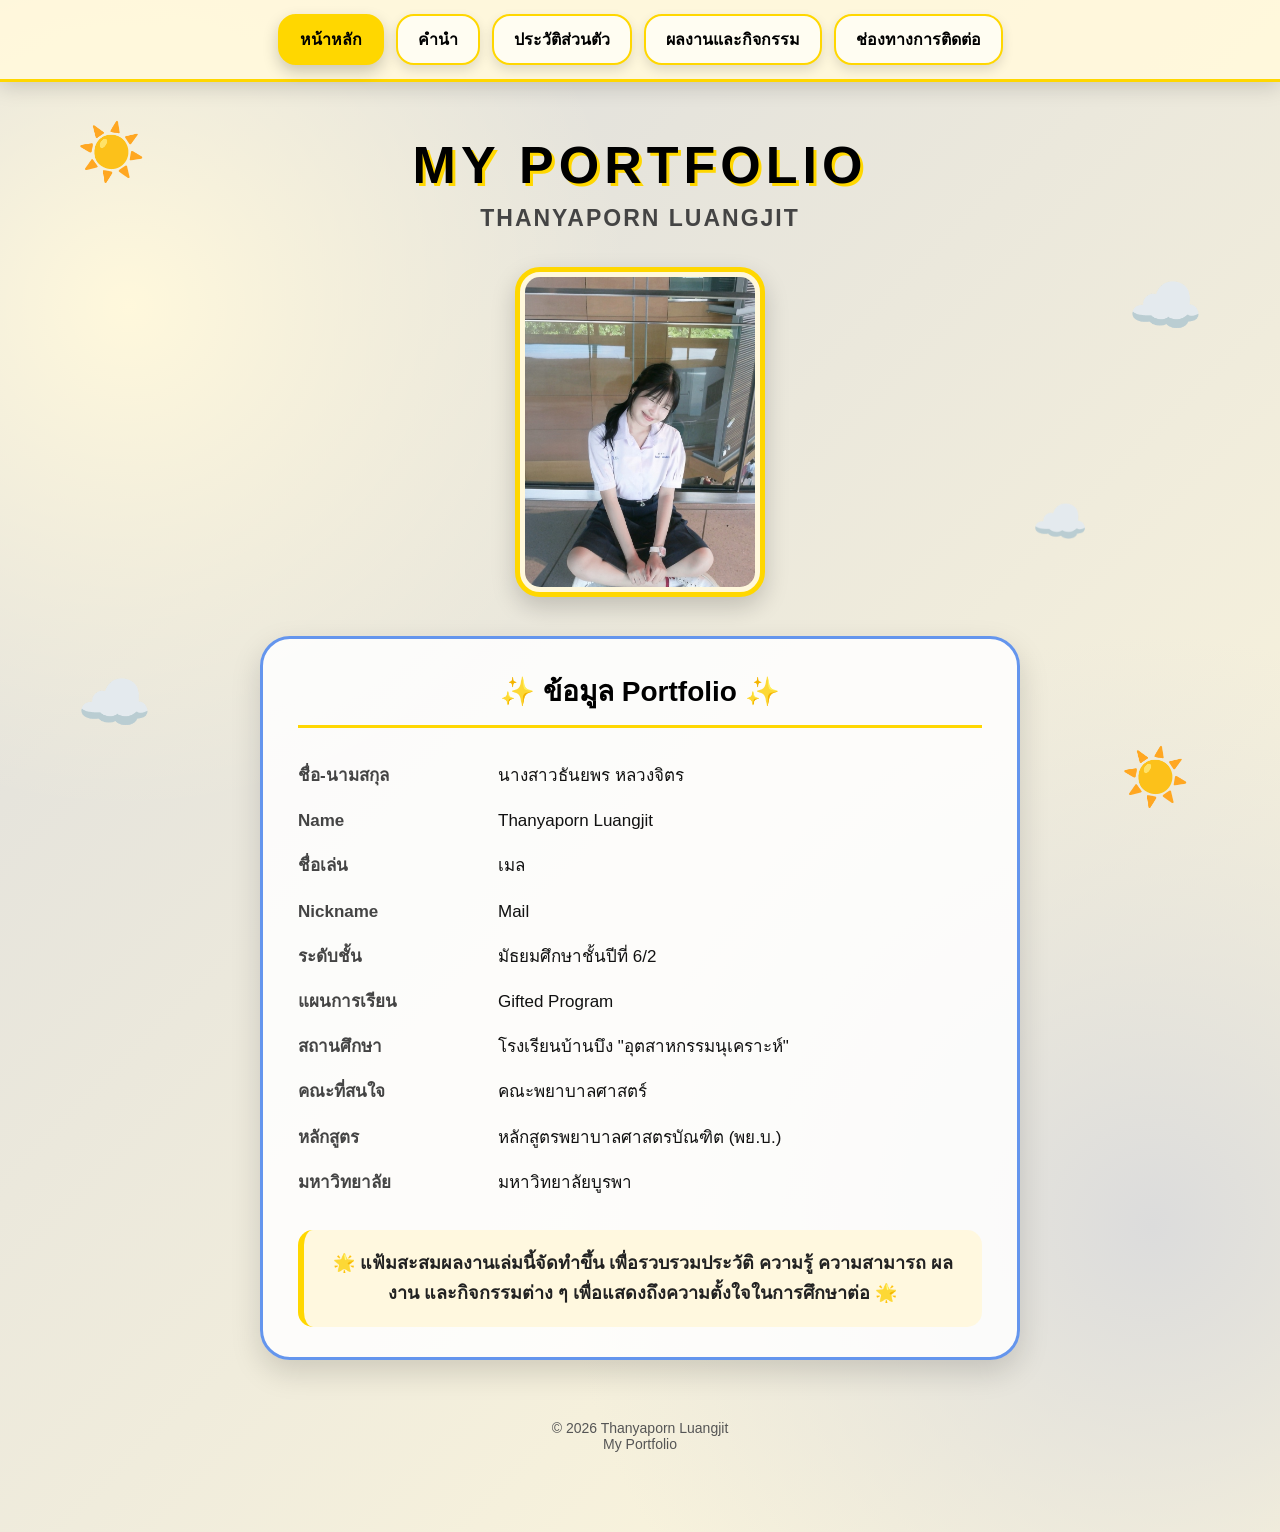
<file: index.html>
<!DOCTYPE html>
<html lang="th">

<head>
<meta charset="UTF-8">
<meta name="viewport" content="width=device-width, initial-scale=1.0">

<title>MY PORTFOLIO</title>

<style>

/* =========================
   RESET
========================= */

*{
    margin:0;
    padding:0;
    box-sizing:border-box;
    font-family:"Trebuchet MS","Tahoma",sans-serif;
}


/* =========================
   BODY
========================= */

body{
    min-height:100vh;

    background:
    radial-gradient(
        circle at 10% 20%,
        #FFF8DC,
        transparent 30%
    ),
    radial-gradient(
        circle at 90% 80%,
        #DCDCDC,
        transparent 35%
    ),
    linear-gradient(
        135deg,
        #DCDCDC,
        #FFF8DC
    );

    color:#222;

    padding-top:100px;

    overflow-x:hidden;
}


/* =========================
   NAVIGATION
========================= */

nav{
    position:fixed;

    top:0;
    left:0;

    width:100%;

    z-index:1000;

    padding:14px 20px;

    background:rgba(255,248,220,0.96);

    border-bottom:3px solid #FFD700;

    box-shadow:
        0 5px 20px rgba(0,0,0,0.15);
}


.menu{
    display:flex;

    justify-content:center;
    align-items:center;

    flex-wrap:wrap;

    gap:12px;
}


.menu a{
    color:#000000;

    font-weight:bold;

    font-size:16px;

    padding:11px 20px;

    background:#FFFDF2;

    border:2px solid #FFD700;

    border-radius:18px;

    box-shadow:
        0 5px 12px rgba(0,0,0,0.12);

    transition:0.3s ease;

    text-decoration:none;

    display:inline-block;
}


.menu a:hover{
    background:#FFD700;

    transform:translateY(-4px);

    box-shadow:
        0 9px 18px rgba(0,0,0,0.20);
}


.menu a.active{
    background:#FFD700;

    color:#000000;

    box-shadow:
        0 7px 16px rgba(0,0,0,0.20);
}


/* =========================
   DECORATION
========================= */

.sun{
    position:fixed;

    font-size:55px;

    pointer-events:none;

    z-index:1;

    animation:
        float 6s ease-in-out infinite;
}


.sun1{
    top:120px;
    left:6%;
}


.sun2{
    bottom:10%;
    right:7%;

    animation-delay:2s;
}


.cloud{
    position:fixed;

    font-size:60px;

    pointer-events:none;

    z-index:1;

    animation:
        cloud 8s ease-in-out infinite;
}


.cloud1{
    top:30%;
    right:6%;
}


.cloud2{
    bottom:18%;
    left:6%;

    animation-delay:2s;
}


.cloud3{
    top:55%;
    right:15%;

    font-size:45px;

    animation-delay:4s;
}


/* =========================
   ANIMATION
========================= */

@keyframes float{

    0%,100%{
        transform:translateY(0);
    }

    50%{
        transform:translateY(-25px);
    }

}


@keyframes cloud{

    0%,100%{
        transform:translateX(0);
    }

    50%{
        transform:
            translateX(30px)
            translateY(-15px);
    }

}


/* =========================
   MAIN
========================= */

.container{

    position:relative;

    z-index:5;

    width:90%;

    max-width:1000px;

    margin:auto;

    text-align:center;

    padding:35px 20px 60px;

}


/* =========================
   TITLE
========================= */

.title{

    color:#000000;

    font-size:52px;

    letter-spacing:5px;

    font-weight:bold;

    margin-bottom:10px;

    text-shadow:
        3px 3px 0 #FFD700;
}


.subtitle{

    font-size:23px;

    font-weight:bold;

    color:#444;

    letter-spacing:2px;

    margin-bottom:35px;
}


/* =========================
   PROFILE IMAGE
========================= */

.profile-image{

    width:250px;

    height:330px;

    object-fit:cover;

    border:5px solid #FFD700;

    border-radius:25px;

    padding:5px;

    background:#FFF8DC;

    box-shadow:
        0 10px 25px rgba(0,0,0,0.18);

    margin-bottom:35px;

    transition:0.3s ease;
}


.profile-image:hover{

    transform:
        translateY(-5px)
        scale(1.02);

    box-shadow:
        0 15px 30px rgba(0,0,0,0.22);
}


/* =========================
   INFORMATION CARD
========================= */

.info-card{

    width:100%;

    max-width:760px;

    margin:auto;

    padding:30px 35px;

    background:
        rgba(255,255,255,0.84);

    border:

        3px solid #6495ED;

    border-radius:30px;

    box-shadow:
        0 12px 30px rgba(0,0,0,0.15);

    text-align:left;
}


.info-card h2{

    text-align:center;

    font-size:28px;

    margin-bottom:25px;

    color:#000000;

    border-bottom:

        3px solid #FFD700;

    padding-bottom:12px;
}


.info-row{

    display:flex;

    align-items:flex-start;

    gap:10px;

    padding:9px 0;

    font-size:17px;

    line-height:1.6;
}


.info-label{

    min-width:190px;

    font-weight:bold;

    color:#444;
}


.info-value{

    color:#111;

    flex:1;
}


/* =========================
   HIGHLIGHT
========================= */

.highlight{

    margin-top:25px;

    padding:18px 20px;

    background:
        rgba(255,248,220,0.9);

    border-left:

        6px solid #FFD700;

    border-radius:15px;

    font-size:18px;

    line-height:1.7;

    text-align:center;

    font-weight:bold;
}


/* =========================
   FOOTER
========================= */

footer{

    margin-top:40px;

    padding:20px;

    text-align:center;

    color:#555;

    font-size:14px;
}


/* =========================
   MOBILE
========================= */

@media(max-width:700px){

    body{
        padding-top:90px;
    }


    nav{
        padding:10px 8px;
    }


    .menu{
        gap:6px;
    }


    .menu a{

        font-size:11px;

        padding:8px 11px;

        border-radius:13px;
    }


    .container{

        width:94%;

        padding:
            25px 10px 50px;
    }


    .title{

        font-size:35px;

        letter-spacing:3px;
    }


    .subtitle{

        font-size:17px;

        margin-bottom:25px;
    }


    .profile-image{

        width:210px;

        height:280px;

        margin-bottom:30px;
    }


    .info-card{

        padding:22px 18px;

        border-radius:22px;
    }


    .info-card h2{

        font-size:22px;
    }


    .info-row{

        display:block;

        font-size:15px;

        padding:8px 0;
    }


    .info-label{

        display:block;

        min-width:auto;

        margin-bottom:2px;
    }


    .highlight{

        font-size:15px;
    }


    .sun{

        font-size:35px;
    }


    .cloud{

        font-size:40px;
    }

}

</style>

</head>


<body>


<!-- =========================
     NAVIGATION
========================= -->

<nav>

    <div class="menu">

        <a href="index.html" class="active">
            หน้าหลัก
        </a>

        <a href="preface.html">
            คำนำ
        </a>

        <a href="personal.html">
            ประวัติส่วนตัว
        </a>

        <a href="activities.html">
            ผลงานและกิจกรรม
        </a>

        <a href="contact.html">
            ช่องทางการติดต่อ
        </a>

    </div>

</nav>


<!-- =========================
     DECORATION
========================= -->

<div class="sun sun1">☀️</div>

<div class="sun sun2">☀️</div>

<div class="cloud cloud1">☁️</div>

<div class="cloud cloud2">☁️</div>

<div class="cloud cloud3">☁️</div>


<!-- =========================
     MAIN CONTENT
========================= -->

<main class="container">


    <!-- TITLE -->

    <h1 class="title">
        MY PORTFOLIO
    </h1>


    <p class="subtitle">
        THANYAPORN LUANGJIT
    </p>


    <!-- PROFILE IMAGE -->

    <img
        src="IMG_1028.jpeg"
        alt="รูปของธันยพร หลวงจิตร"
        class="profile-image"
    >


    <!-- INFORMATION -->

    <div class="info-card">

        <h2>
            ✨ ข้อมูล Portfolio ✨
        </h2>


        <div class="info-row">

            <div class="info-label">
                ชื่อ-นามสกุล
            </div>

            <div class="info-value">
                นางสาวธันยพร หลวงจิตร
            </div>

        </div>


        <div class="info-row">

            <div class="info-label">
                Name
            </div>

            <div class="info-value">
                Thanyaporn Luangjit
            </div>

        </div>


        <div class="info-row">

            <div class="info-label">
                ชื่อเล่น
            </div>

            <div class="info-value">
                เมล
            </div>

        </div>


        <div class="info-row">

            <div class="info-label">
                Nickname
            </div>

            <div class="info-value">
                Mail
            </div>

        </div>


        <div class="info-row">

            <div class="info-label">
                ระดับชั้น
            </div>

            <div class="info-value">
                มัธยมศึกษาชั้นปีที่ 6/2
            </div>

        </div>


        <div class="info-row">

            <div class="info-label">
                แผนการเรียน
            </div>

            <div class="info-value">
                Gifted Program
            </div>

        </div>


        <div class="info-row">

            <div class="info-label">
                สถานศึกษา
            </div>

            <div class="info-value">
                โรงเรียนบ้านบึง "อุตสาหกรรมนุเคราะห์"
            </div>

        </div>


        <div class="info-row">

            <div class="info-label">
                คณะที่สนใจ
            </div>

            <div class="info-value">
                คณะพยาบาลศาสตร์
            </div>

        </div>


        <div class="info-row">

            <div class="info-label">
                หลักสูตร
            </div>

            <div class="info-value">
                หลักสูตรพยาบาลศาสตรบัณฑิต (พย.บ.)
            </div>

        </div>


        <div class="info-row">

            <div class="info-label">
                มหาวิทยาลัย
            </div>

            <div class="info-value">
                มหาวิทยาลัยบูรพา
            </div>

        </div>


        <!-- HIGHLIGHT -->

        <div class="highlight">

            🌟 แฟ้มสะสมผลงานเล่มนี้จัดทำขึ้น
            เพื่อรวบรวมประวัติ ความรู้ ความสามารถ
            ผลงาน และกิจกรรมต่าง ๆ
            เพื่อแสดงถึงความตั้งใจในการศึกษาต่อ
            🌟

        </div>

    </div>


    <!-- FOOTER -->

    <footer>

        © 2026 Thanyaporn Luangjit
        <br>
        My Portfolio

    </footer>


</main>


</body>

</html>
</file>
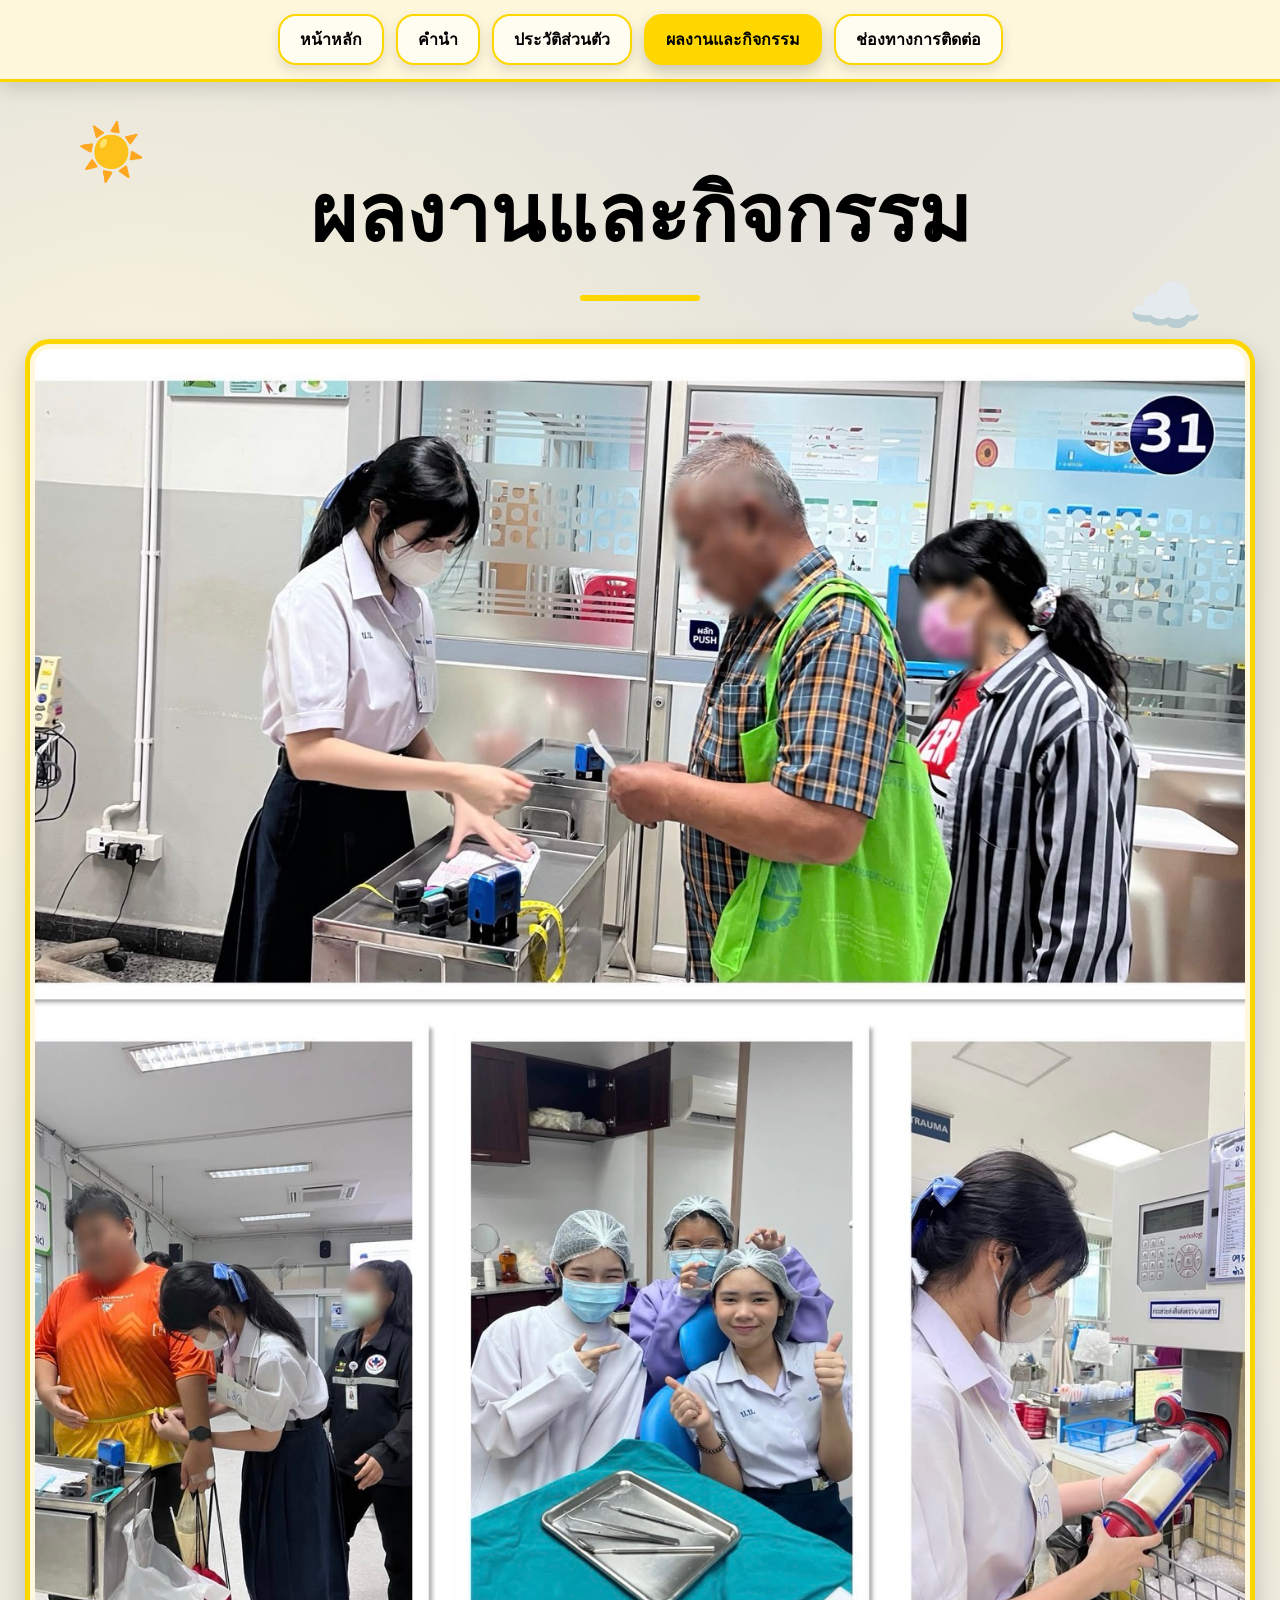
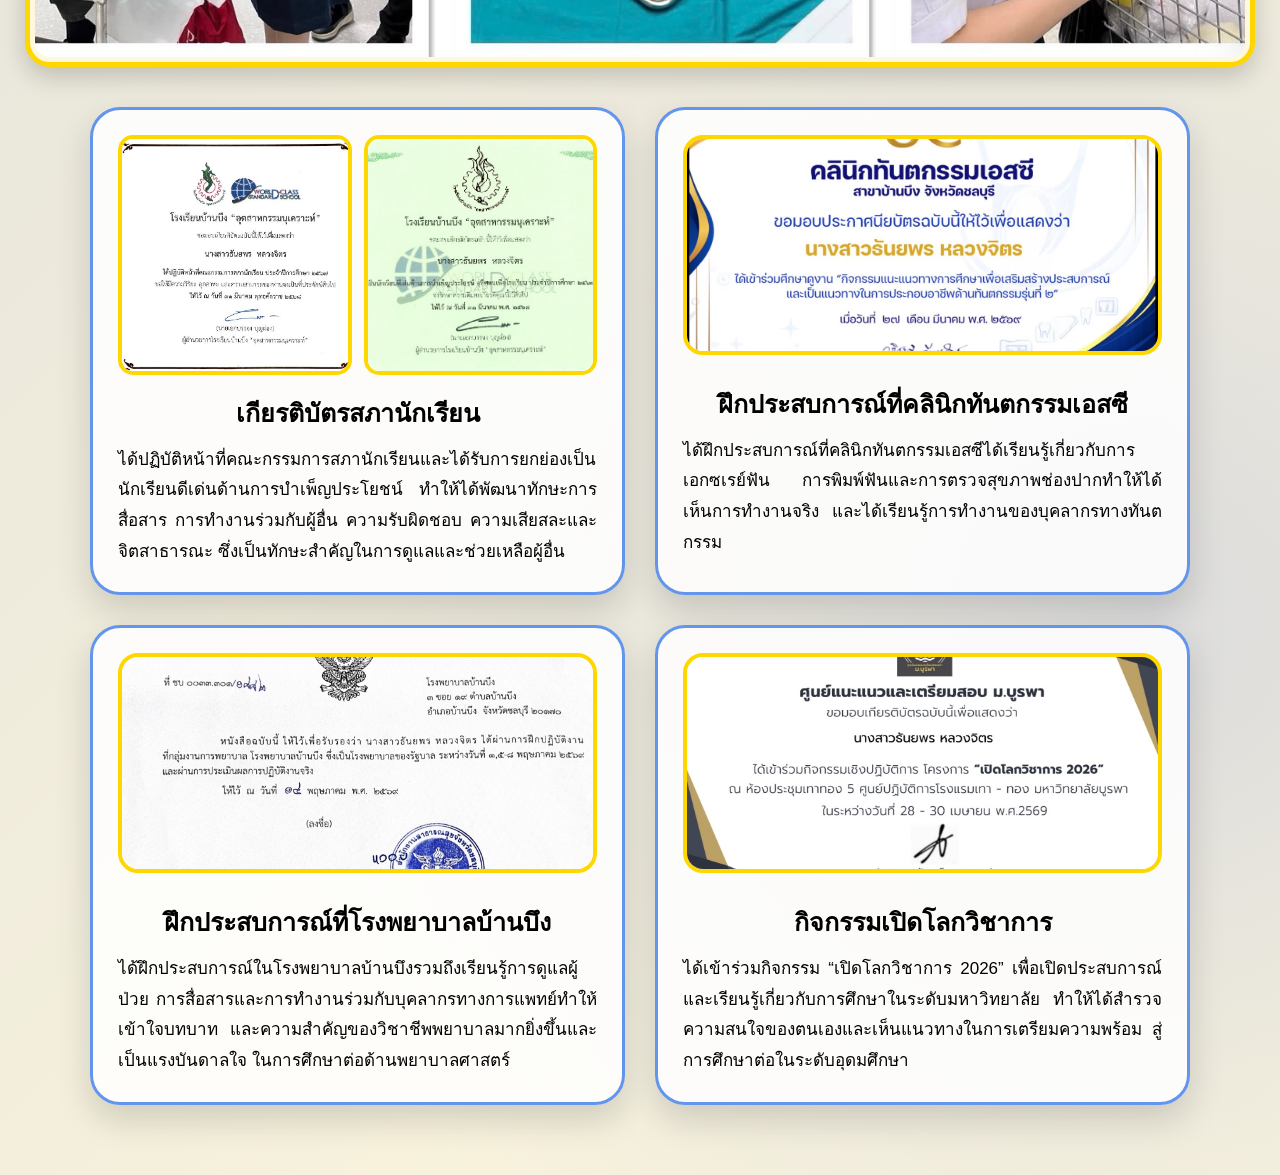
<file: activities.html>
<!DOCTYPE html>
<html lang="th">

<head>

<meta charset="UTF-8">

<meta name="viewport"
content="width=device-width, initial-scale=1.0">

<title>ผลงานและกิจกรรม | Portfolio</title>

<style>

*{
    margin:0;
    padding:0;
    box-sizing:border-box;
}

html,body{
    width:100%;
    min-height:100%;
}

body{
    font-family:"Trebuchet MS","Tahoma",sans-serif;
    color:#000000;
    min-height:100vh;
    overflow-x:hidden;

    background:
    radial-gradient(circle at 10% 20%,#FFF8DC,transparent 30%),
    radial-gradient(circle at 90% 80%,#DCDCDC,transparent 35%),
    linear-gradient(135deg,#DCDCDC,#FFF8DC);
}


/* =========================
   MENU
========================= */

nav{
    position:fixed;
    top:0;
    left:0;
    width:100%;
    z-index:1000;

    padding:14px 20px;

    background:rgba(255,248,220,0.96);

    border-bottom:3px solid #FFD700;

    box-shadow:
    0 5px 20px rgba(0,0,0,0.15);
}

.menu{
    display:flex;

    justify-content:center;

    align-items:center;

    flex-wrap:wrap;

    gap:12px;
}


/* ปุ่ม */

.menu a{

    color:#000000;

    font-family:"Trebuchet MS","Tahoma",sans-serif;

    font-weight:bold;

    font-size:16px;

    padding:11px 20px;

    background:#FFFDF2;

    border:2px solid #FFD700;

    border-radius:18px;

    cursor:pointer;

    box-shadow:
    0 5px 12px rgba(0,0,0,0.12);

    transition:0.3s ease;

    text-decoration:none;

    display:inline-block;
}


/* hover */

.menu a:hover{

    background:#FFD700;

    transform:translateY(-4px);

    box-shadow:
    0 9px 18px rgba(0,0,0,0.20);
}


/* หน้าที่กำลังเปิด */

.menu a.active{

    background:#FFD700;

    color:#000000;

    box-shadow:
    0 7px 16px rgba(0,0,0,0.20);
}


/* =========================
   ของตกแต่ง
========================= */

.sun{

    position:fixed;

    font-size:55px;

    pointer-events:none;

    z-index:1;

    animation:
    float 6s ease-in-out infinite;
}

.sun1{
    top:120px;
    left:6%;
}

.sun2{
    bottom:10%;
    right:7%;
    animation-delay:2s;
}

.cloud{

    position:fixed;

    font-size:60px;

    pointer-events:none;

    z-index:1;

    animation:
    cloud 8s ease-in-out infinite;
}

.cloud1{
    top:30%;
    right:6%;
}

.cloud2{
    bottom:18%;
    left:6%;
    animation-delay:2s;
}

.cloud3{
    top:55%;
    right:15%;
    font-size:45px;
    animation-delay:4s;
}

@keyframes float{

    0%,100%{
        transform:translateY(0);
    }

    50%{
        transform:translateY(-25px);
    }
}

@keyframes cloud{

    0%,100%{
        transform:translateX(0);
    }

    50%{
        transform:
        translateX(30px)
        translateY(-15px);
    }
}


/* =========================
   PAGE
========================= */

.page{

    min-height:100vh;

    padding:
    150px 25px 70px;

    display:flex;

    flex-direction:column;

    align-items:center;

    position:relative;

    z-index:2;
}


/* =========================
   TITLE
========================= */

.page-title{

    font-size:
    clamp(45px,7vw,80px);

    text-align:center;

    margin-bottom:20px;
}

.page-title::after{

    content:"";

    display:block;

    width:120px;

    height:6px;

    background:#FFD700;

    border-radius:20px;

    margin:18px auto;
}


/* =========================
   รูปใต้หัวข้อ
   ใช้ขนาดตามรูปจริง
========================= */

.activities-image{

    max-width:100%;

    height:auto;

    object-fit:contain;

    border:5px solid #FFD700;

    border-radius:25px;

    padding:5px;

    background:#FFF8DC;

    box-shadow:
    0 10px 25px rgba(0,0,0,0.18);

    margin-bottom:40px;

    transition:0.3s ease;
}

.activities-image:hover{

    transform:
    translateY(-5px)
    scale(1.02);

    box-shadow:
    0 15px 30px rgba(0,0,0,0.22);
}


/* =========================
   ACTIVITIES
========================= */

.activities{

    width:min(1100px,95%);

    display:grid;

    grid-template-columns:1fr 1fr;

    gap:30px;
}


/* =========================
   CARD
========================= */

.card{

    background:
    rgba(255,255,255,0.84);

    border:3px solid #6495ED;

    border-radius:30px;

    padding:25px;

    box-shadow:
    0 15px 35px rgba(0,0,0,0.15);

    transition:0.3s;

    text-align:center;
}

.card:hover{

    transform:
    translateY(-7px);

    box-shadow:
    0 20px 40px rgba(0,0,0,0.2);
}


/* =========================
   เกียรติบัตร 2 ใบ
========================= */

.certificate-images{

    display:grid;

    grid-template-columns:1fr 1fr;

    gap:12px;

    margin-bottom:18px;
}

.certificate-images img{

    width:100%;

    height:240px;

    object-fit:cover;

    border-radius:15px;

    border:4px solid #FFD700;

    background:#FFF8DC;
}


/* =========================
   รูปกิจกรรมทั่วไป
========================= */

.card > img{

    width:100%;

    height:220px;

    object-fit:cover;

    border-radius:20px;

    border:4px solid #FFD700;

    margin-bottom:15px;
}


/* =========================
   TEXT
========================= */

.card h2{

    font-size:25px;

    margin:
    10px 0 12px;
}

.card p{

    font-size:17px;

    line-height:1.8;

    text-align:justify;
}


/* =========================
   MOBILE
========================= */

@media(max-width:700px){

    nav{

        padding:
        10px 8px;
    }

    .menu{

        gap:6px;
    }

    .menu a{

        font-size:11px;

        padding:
        8px 11px;

        border-radius:13px;
    }

    .page{

        padding:
        145px 15px 50px;
    }

    .page-title{

        font-size:42px;
    }

    .activities{

        grid-template-columns:1fr;
    }

    .card{

        padding:18px;
    }

    .card p{

        font-size:15px;
    }

    .certificate-images img{

        height:170px;
    }

}

</style>

</head>


<body>


<!-- =========================
     MENU
========================= -->

<nav>

<div class="menu">

<a href="index.html">
หน้าหลัก
</a>

<a href="preface.html">
คำนำ
</a>

<a href="personal.html">
ประวัติส่วนตัว
</a>

<a href="activities.html"
class="active">
ผลงานและกิจกรรม
</a>

<a href="contact.html">
ช่องทางการติดต่อ
</a>

</div>

</nav>


<!-- =========================
     ของตกแต่ง
========================= -->

<div class="sun sun1">
☀️
</div>

<div class="sun sun2">
☀️
</div>

<div class="cloud cloud1">
☁️
</div>

<div class="cloud cloud2">
☁️
</div>

<div class="cloud cloud3">
☁️
</div>


<!-- =========================
     PAGE
========================= -->

<main class="page">


<h1 class="page-title">
ผลงานและกิจกรรม
</h1>


<!-- รูปใต้หัวข้อ -->

<img
src="IMG_1091.jpeg"
alt="รูปผลงานและกิจกรรม"
class="activities-image">


<div class="activities">


<!-- =========================
     กิจกรรมที่ 1
========================= -->

<div class="card">

<div class="certificate-images">

<img
src="IMG_1088.jpeg"
alt="เกียรติบัตรใบที่ 1">

<img
src="IMG_1089.jpeg"
alt="เกียรติบัตรใบที่ 2">

</div>


<h2>
เกียรติบัตรสภานักเรียน
</h2>


<p>

ได้ปฏิบัติหน้าที่คณะกรรมการสภานักเรียนและได้รับการยกย่องเป็นนักเรียนดีเด่นด้านการบำเพ็ญประโยชน์
ทำให้ได้พัฒนาทักษะการสื่อสาร การทำงานร่วมกับผู้อื่น ความรับผิดชอบ ความเสียสละและจิตสาธารณะ
ซึ่งเป็นทักษะสำคัญในการดูแลและช่วยเหลือผู้อื่น

</p>

</div>


<!-- =========================
     กิจกรรมที่ 2
========================= -->

<div class="card">

<img
src="IMG_1030.jpeg"
alt="ฝึกประสบการณ์ที่คลินิกทันตกรรม">


<h2>
ฝึกประสบการณ์ที่คลินิกทันตกรรมเอสซี
</h2>


<p>

ได้ฝึกประสบการณ์ที่คลินิกทันตกรรมเอสซีได้เรียนรู้เกี่ยวกับการเอกซเรย์ฟัน
การพิมพ์ฟันและการตรวจสุขภาพช่องปากทำให้ได้เห็นการทำงานจริง
และได้เรียนรู้การทำงานของบุคลากรทางทันตกรรม

</p>

</div>


<!-- =========================
     กิจกรรมที่ 3
========================= -->

<div class="card">

<img
src="IMG_1098.jpeg"
alt="ฝึกประสบการณ์ที่โรงพยาบาลบ้านบึง">


<h2>
ฝึกประสบการณ์ที่โรงพยาบาลบ้านบึง
</h2>


<p>

ได้ฝึกประสบการณ์ในโรงพยาบาลบ้านบึงรวมถึงเรียนรู้การดูแลผู้ป่วย
การสื่อสารและการทำงานร่วมกับบุคลากรทางการแพทย์ทำให้เข้าใจบทบาท
และความสำคัญของวิชาชีพพยาบาลมากยิ่งขึ้นและเป็นแรงบันดาลใจ
ในการศึกษาต่อด้านพยาบาลศาสตร์

</p>

</div>


<!-- =========================
     กิจกรรมที่ 4
========================= -->

<div class="card">

<img
src="IMG_0260.jpeg"
alt="กิจกรรมเปิดโลกวิชาการ">


<h2>
กิจกรรมเปิดโลกวิชาการ
</h2>


<p>

ได้เข้าร่วมกิจกรรม “เปิดโลกวิชาการ 2026”
เพื่อเปิดประสบการณ์และเรียนรู้เกี่ยวกับการศึกษาในระดับมหาวิทยาลัย
ทำให้ได้สำรวจความสนใจของตนเองและเห็นแนวทางในการเตรียมความพร้อม
สู่การศึกษาต่อในระดับอุดมศึกษา

</p>

</div>


</div>


</main>


</body>

</html>
</file>
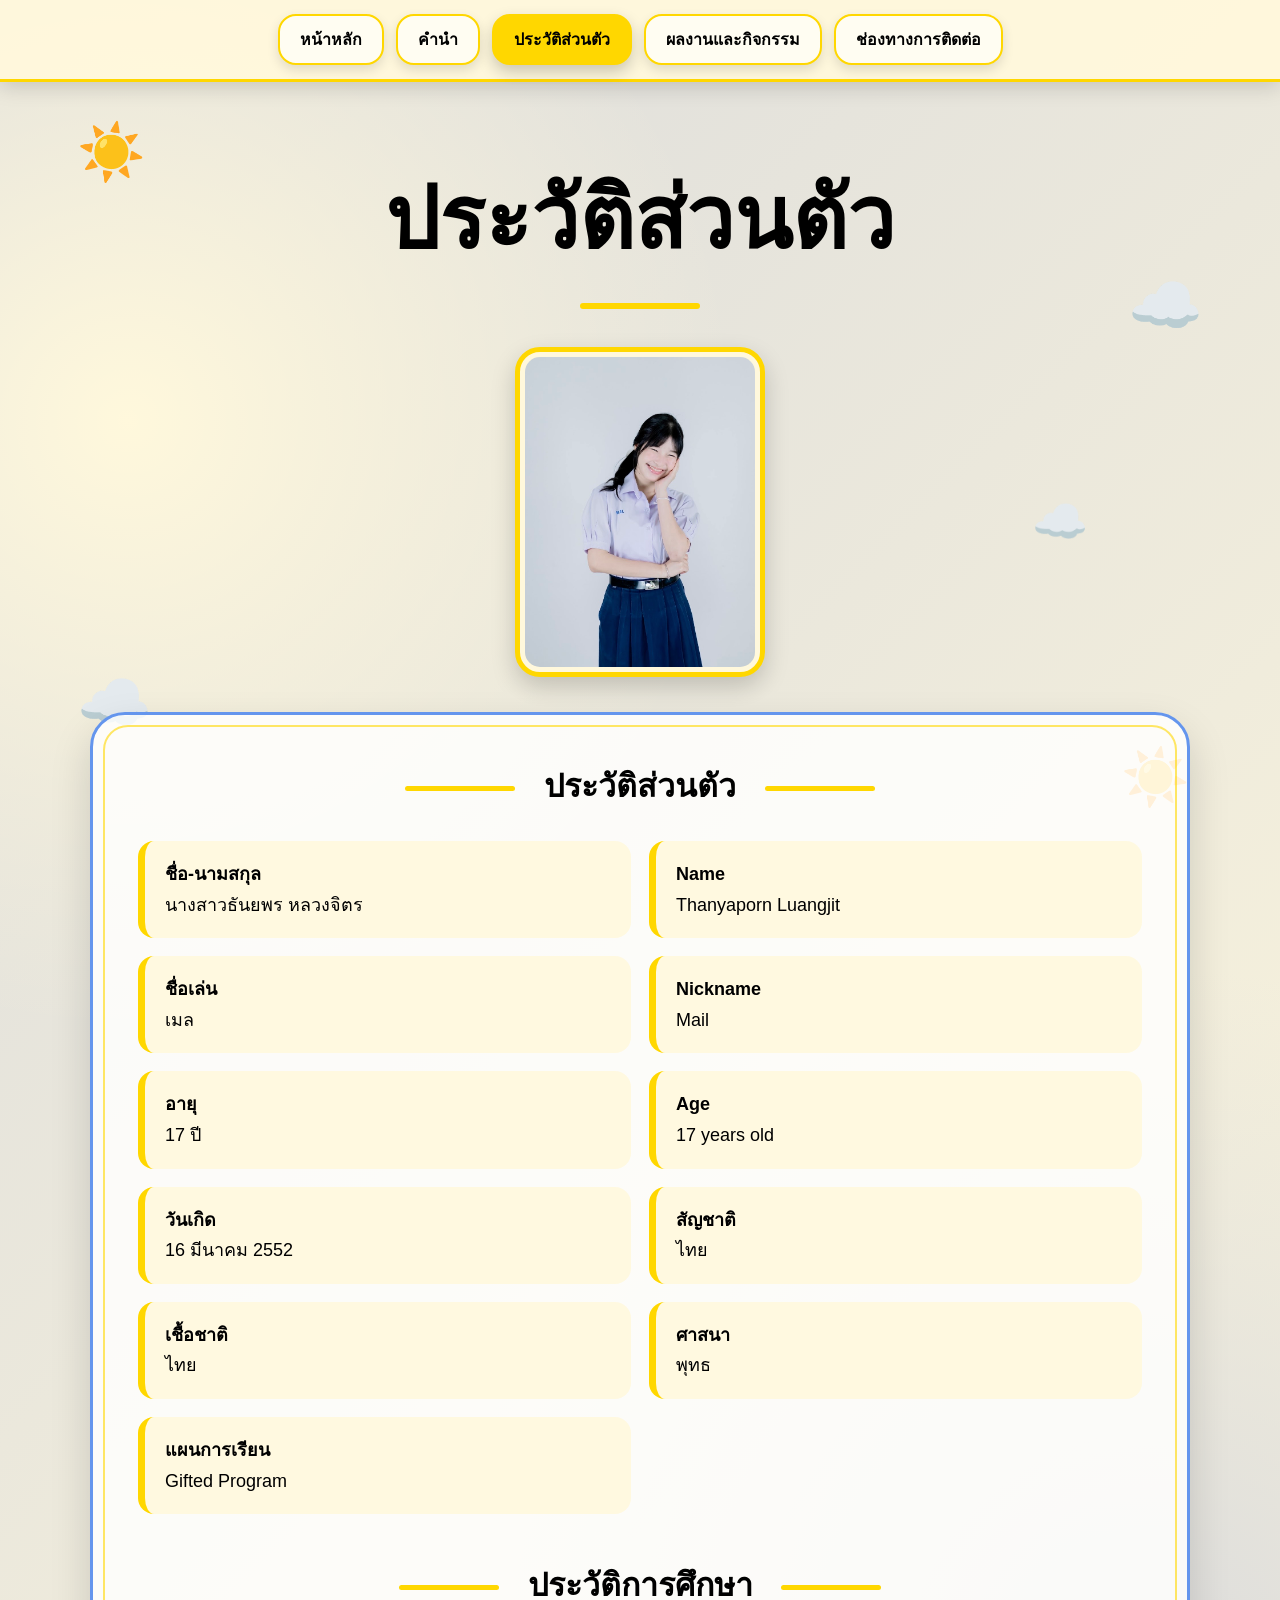
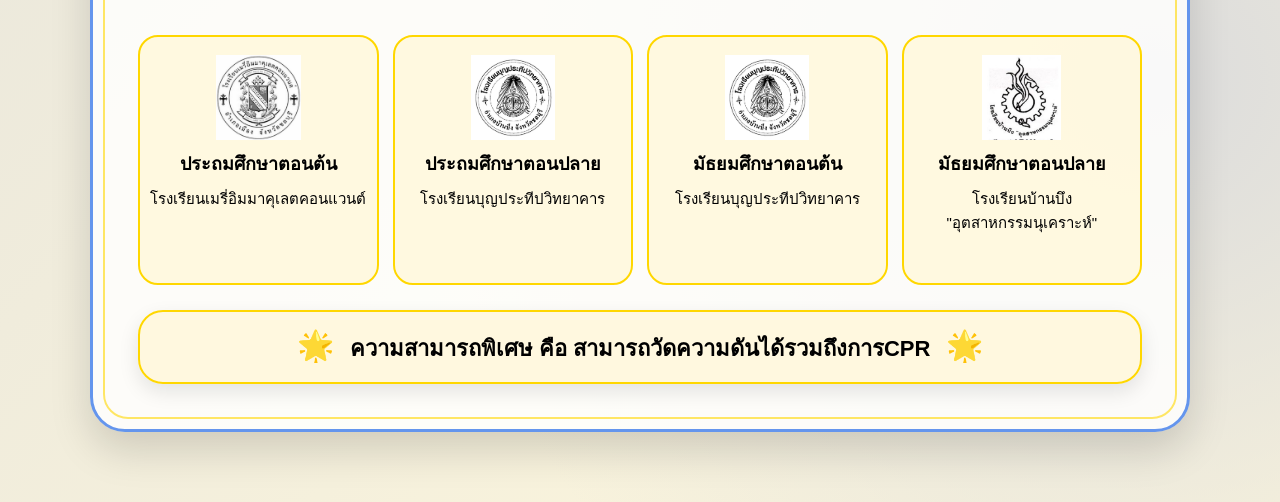
<file: personal.html>
<!DOCTYPE html>
<html lang="th">

<head>

<meta charset="UTF-8">

<meta name="viewport"
content="width=device-width, initial-scale=1.0">

<title>ประวัติส่วนตัว | Portfolio</title>

<style>

*{
    margin:0;
    padding:0;
    box-sizing:border-box;
}

html,body{
    width:100%;
    min-height:100%;
}

body{
    font-family:"Trebuchet MS","Tahoma",sans-serif;
    color:#000000;
    min-height:100vh;
    overflow-x:hidden;

    background:
    radial-gradient(circle at 10% 20%,#FFF8DC,transparent 30%),
    radial-gradient(circle at 90% 80%,#DCDCDC,transparent 35%),
    linear-gradient(135deg,#DCDCDC,#FFF8DC);
}


/* =========================
   MENU
========================= */

nav{
    position:fixed;
    top:0;
    left:0;
    width:100%;
    z-index:1000;

    padding:14px 20px;

    background:rgba(255,248,220,0.96);

    border-bottom:3px solid #FFD700;

    box-shadow:
    0 5px 20px rgba(0,0,0,0.15);
}

.menu{
    display:flex;

    justify-content:center;

    align-items:center;

    flex-wrap:wrap;

    gap:12px;
}

.menu a{

    color:#000000;

    font-family:"Trebuchet MS","Tahoma",sans-serif;

    font-weight:bold;

    font-size:16px;

    padding:11px 20px;

    background:#FFFDF2;

    border:2px solid #FFD700;

    border-radius:18px;

    cursor:pointer;

    box-shadow:
    0 5px 12px rgba(0,0,0,0.12);

    transition:0.3s ease;

    text-decoration:none;

    display:inline-block;
}

.menu a:hover{

    background:#FFD700;

    transform:translateY(-4px);

    box-shadow:
    0 9px 18px rgba(0,0,0,0.20);
}

.menu a.active{

    background:#FFD700;

    color:#000000;

    box-shadow:
    0 7px 16px rgba(0,0,0,0.20);
}


/* =========================
   FLOAT
========================= */

.sun{

    position:fixed;

    font-size:55px;

    pointer-events:none;

    z-index:1;

    animation:
    float 6s ease-in-out infinite;
}

.sun1{
    top:120px;
    left:6%;
}

.sun2{
    bottom:10%;
    right:7%;
    animation-delay:2s;
}

.cloud{

    position:fixed;

    font-size:60px;

    pointer-events:none;

    z-index:1;

    animation:
    cloud 8s ease-in-out infinite;
}

.cloud1{
    top:30%;
    right:6%;
}

.cloud2{
    bottom:18%;
    left:6%;
    animation-delay:2s;
}

.cloud3{
    top:55%;
    right:15%;
    font-size:45px;
    animation-delay:4s;
}


@keyframes float{

    0%,100%{
        transform:translateY(0);
    }

    50%{
        transform:translateY(-25px);
    }

}

@keyframes cloud{

    0%,100%{
        transform:translateX(0);
    }

    50%{
        transform:
        translateX(30px)
        translateY(-15px);
    }

}


/* =========================
   PAGE
========================= */

.page{

    min-height:100vh;

    padding:
    150px 25px 70px;

    display:flex;

    flex-direction:column;

    align-items:center;

    position:relative;

    z-index:2;

    animation:
    pageShow 0.4s ease;
}

@keyframes pageShow{

    from{
        opacity:0;
        transform:translateY(15px);
    }

    to{
        opacity:1;
        transform:translateY(0);
    }

}


/* =========================
   TITLE
========================= */

.page-title{

    font-size:
    clamp(48px,8vw,85px);

    text-align:center;

    margin-bottom:20px;
}

.page-title::after{

    content:"";

    display:block;

    width:120px;

    height:6px;

    background:#FFD700;

    border-radius:20px;

    margin:18px auto;
}


/* =========================
   รูปประวัติส่วนตัว
========================= */

.profile-image{

    width:250px;

    height:330px;

    object-fit:cover;

    border:5px solid #FFD700;

    border-radius:25px;

    padding:5px;

    background:#FFF8DC;

    box-shadow:
    0 10px 25px rgba(0,0,0,0.18);

    margin-bottom:35px;

    transition:0.3s ease;
}

.profile-image:hover{

    transform:
    translateY(-5px)
    scale(1.02);

    box-shadow:
    0 15px 30px rgba(0,0,0,0.22);
}


/* =========================
   CONTENT BOX
========================= */

.box{

    width:min(1100px,95%);

    background:
    rgba(255,255,255,0.83);

    border:3px solid #6495ED;

    border-radius:35px;

    padding:45px;

    box-shadow:
    0 18px 40px rgba(0,0,0,0.15);

    position:relative;
}

.box::before{

    content:"";

    position:absolute;

    inset:10px;

    border:
    2px solid
    rgba(255,215,0,0.6);

    border-radius:25px;

    pointer-events:none;
}


/* =========================
   SECTION TITLE
========================= */

.section-title{

    position:relative;

    text-align:center;

    font-size:32px;

    margin-bottom:30px;
}

.section-title::before,
.section-title::after{

    content:"";

    display:inline-block;

    width:110px;

    height:5px;

    background:#FFD700;

    border-radius:20px;

    vertical-align:middle;

    margin:0 20px;
}


/* =========================
   PERSONAL GRID
========================= */

.grid{

    position:relative;

    display:grid;

    grid-template-columns:1fr 1fr;

    gap:18px;
}

.item{

    background:
    rgba(255,248,220,0.85);

    border-left:7px solid #FFD700;

    border-radius:16px;

    padding:18px 20px;

    font-size:18px;

    line-height:1.7;

    transition:0.3s;
}

.item:hover{

    transform:
    translateY(-4px);

    box-shadow:
    0 10px 20px rgba(0,0,0,0.12);
}


/* =========================
   EDUCATION
========================= */

.education-title{

    position:relative;

    text-align:center;

    font-size:32px;

    margin:
    45px 0 25px;
}

.education-title::before,
.education-title::after{

    content:"";

    display:inline-block;

    width:100px;

    height:5px;

    background:#FFD700;

    border-radius:20px;

    vertical-align:middle;

    margin:0 20px;
}


/* =========================
   EDUCATION GRID
========================= */

.education{

    position:relative;

    display:grid;

    grid-template-columns:
    repeat(4,1fr);

    gap:14px;
}


/* =========================
   EDUCATION CARD
========================= */

.education-card{

    background:
    rgba(255,248,220,0.85);

    border:2px solid #FFD700;

    border-radius:20px;

    padding:18px 10px;

    text-align:center;

    min-height:250px;

    transition:0.3s ease;

    display:flex;

    flex-direction:column;

    align-items:center;

    justify-content:flex-start;
}

.education-card:hover{

    transform:
    translateY(-6px);

    box-shadow:
    0 12px 25px rgba(0,0,0,0.15);
}


/* =========================
   SCHOOL LOGO
========================= */

.school-logo{

    width:85px;

    height:85px;

    object-fit:contain;

    margin-bottom:12px;
}


/* =========================
   EDUCATION LEVEL
========================= */

.education-card h3{

    font-size:18px;

    line-height:1.4;

    margin-bottom:10px;
}

.education-card p{

    font-size:15px;

    line-height:1.6;
}


/* =========================
   SPECIAL ABILITY
========================= */

.special{

    position:relative;

    margin-top:25px;

    background:
    rgba(255,248,220,0.9);

    border:2px solid #FFD700;

    border-radius:25px;

    padding:16px 25px;

    text-align:center;

    font-size:22px;

    font-weight:bold;

    box-shadow:
    0 8px 20px rgba(0,0,0,0.10);
}

.special span{

    font-size:30px;

    margin:0 10px;
}


/* =========================
   MOBILE
========================= */

@media(max-width:900px){

    .education{

        grid-template-columns:
        1fr 1fr;
    }

}


@media(max-width:700px){

    nav{

        padding:
        10px 8px;
    }

    .menu{

        gap:6px;
    }

    .menu a{

        font-size:11px;

        padding:
        8px 11px;

        border-radius:13px;
    }

    .page{

        padding:
        145px 15px 50px;
    }

    .page-title{

        font-size:45px;
    }

    .profile-image{

        width:210px;

        height:280px;

        margin-bottom:30px;
    }

    .box{

        padding:
        30px 20px;
    }

    .grid{

        grid-template-columns:1fr;
    }

    .item{

        font-size:16px;
    }

    .section-title{

        font-size:27px;
    }

    .section-title::before,
    .section-title::after{

        width:45px;

        margin:0 8px;
    }

    .education-title{

        font-size:27px;
    }

    .education-title::before,
    .education-title::after{

        width:45px;

        margin:0 8px;
    }

    .education{

        grid-template-columns:1fr 1fr;

        gap:10px;
    }

    .education-card{

        padding:15px 7px;

        min-height:220px;
    }

    .school-logo{

        width:65px;

        height:65px;
    }

    .education-card h3{

        font-size:15px;
    }

    .education-card p{

        font-size:13px;
    }

    .special{

        font-size:17px;

        padding:14px 10px;
    }

}


/* =========================
   SMALL MOBILE
========================= */

@media(max-width:450px){

    .education{

        grid-template-columns:1fr;
    }

    .education-card{

        min-height:auto;

        padding:18px;
    }

    .school-logo{

        width:75px;

        height:75px;
    }

}

</style>

</head>


<body>


<!-- =========================
     MENU
========================= -->

<nav>

<div class="menu">

<a href="index.html">
หน้าหลัก
</a>

<a href="preface.html">
คำนำ
</a>

<a href="personal.html"
class="active">
ประวัติส่วนตัว
</a>

<a href="activities.html">
ผลงานและกิจกรรม
</a>

<a href="contact.html">
ช่องทางการติดต่อ
</a>

</div>

</nav>


<!-- =========================
     ของตกแต่ง
========================= -->

<div class="sun sun1">
☀️
</div>

<div class="sun sun2">
☀️
</div>

<div class="cloud cloud1">
☁️
</div>

<div class="cloud cloud2">
☁️
</div>

<div class="cloud cloud3">
☁️
</div>


<!-- =========================
     PAGE
========================= -->

<main class="page">


<h1 class="page-title">
ประวัติส่วนตัว
</h1>


<!-- รูป -->

<img
src="IMG_0005.jpeg"
alt="รูปประวัติส่วนตัว"
class="profile-image">


<!-- =========================
     CONTENT
========================= -->

<div class="box">


<h2 class="section-title">
ประวัติส่วนตัว
</h2>


<div class="grid">


<div class="item">

<strong>ชื่อ-นามสกุล</strong>

<br>

นางสาวธันยพร หลวงจิตร

</div>


<div class="item">

<strong>Name</strong>

<br>

Thanyaporn Luangjit

</div>


<div class="item">

<strong>ชื่อเล่น</strong>

<br>

เมล

</div>


<div class="item">

<strong>Nickname</strong>

<br>

Mail

</div>


<div class="item">

<strong>อายุ</strong>

<br>

17 ปี

</div>


<div class="item">

<strong>Age</strong>

<br>

17 years old

</div>


<div class="item">

<strong>วันเกิด</strong>

<br>

16 มีนาคม 2552

</div>


<div class="item">

<strong>สัญชาติ</strong>

<br>

ไทย

</div>


<div class="item">

<strong>เชื้อชาติ</strong>

<br>

ไทย

</div>


<div class="item">

<strong>ศาสนา</strong>

<br>

พุทธ

</div>


<div class="item">

<strong>แผนการเรียน</strong>

<br>

Gifted Program

</div>


</div>


<!-- =========================
     EDUCATION
========================= -->

<h2 class="education-title">
ประวัติการศึกษา
</h2>


<div class="education">


<!-- ประถมศึกษาตอนต้น -->

<div class="education-card">

<img
src="IMG_1103.jpeg"
alt="โลโก้โรงเรียน"
class="school-logo">

<h3>
ประถมศึกษาตอนต้น
</h3>

<p>

โรงเรียนเมรี่อิมมาคุเลตคอนแวนต์

</p>

</div>


<!-- ประถมศึกษาตอนปลาย -->

<div class="education-card">

<img
src="IMG_1101.jpeg"
alt="โลโก้โรงเรียน"
class="school-logo">

<h3>
ประถมศึกษาตอนปลาย
</h3>

<p>

โรงเรียนบุญประทีปวิทยาคาร

</p>

</div>


<!-- มัธยมศึกษาตอนต้น -->

<div class="education-card">

<img
src="IMG_1101.jpeg"
alt="โลโก้โรงเรียน"
class="school-logo">

<h3>
มัธยมศึกษาตอนต้น
</h3>

<p>

โรงเรียนบุญประทีปวิทยาคาร

</p>

</div>


<!-- มัธยมศึกษาตอนปลาย -->

<div class="education-card">

<img
src="IMG_1100.jpeg"
alt="โลโก้โรงเรียน"
class="school-logo">

<h3>
มัธยมศึกษาตอนปลาย
</h3>

<p>

โรงเรียนบ้านบึง<br>

"อุตสาหกรรมนุเคราะห์"

</p>

</div>


</div>


<!-- =========================
     SPECIAL ABILITY
========================= -->

<div class="special">

<span>🌟</span>

ความสามารถพิเศษ คือ สามารถวัดความดันได้รวมถึงการCPR

<span>🌟</span>

</div>


</div>


</main>


</body>

</html>
</file>
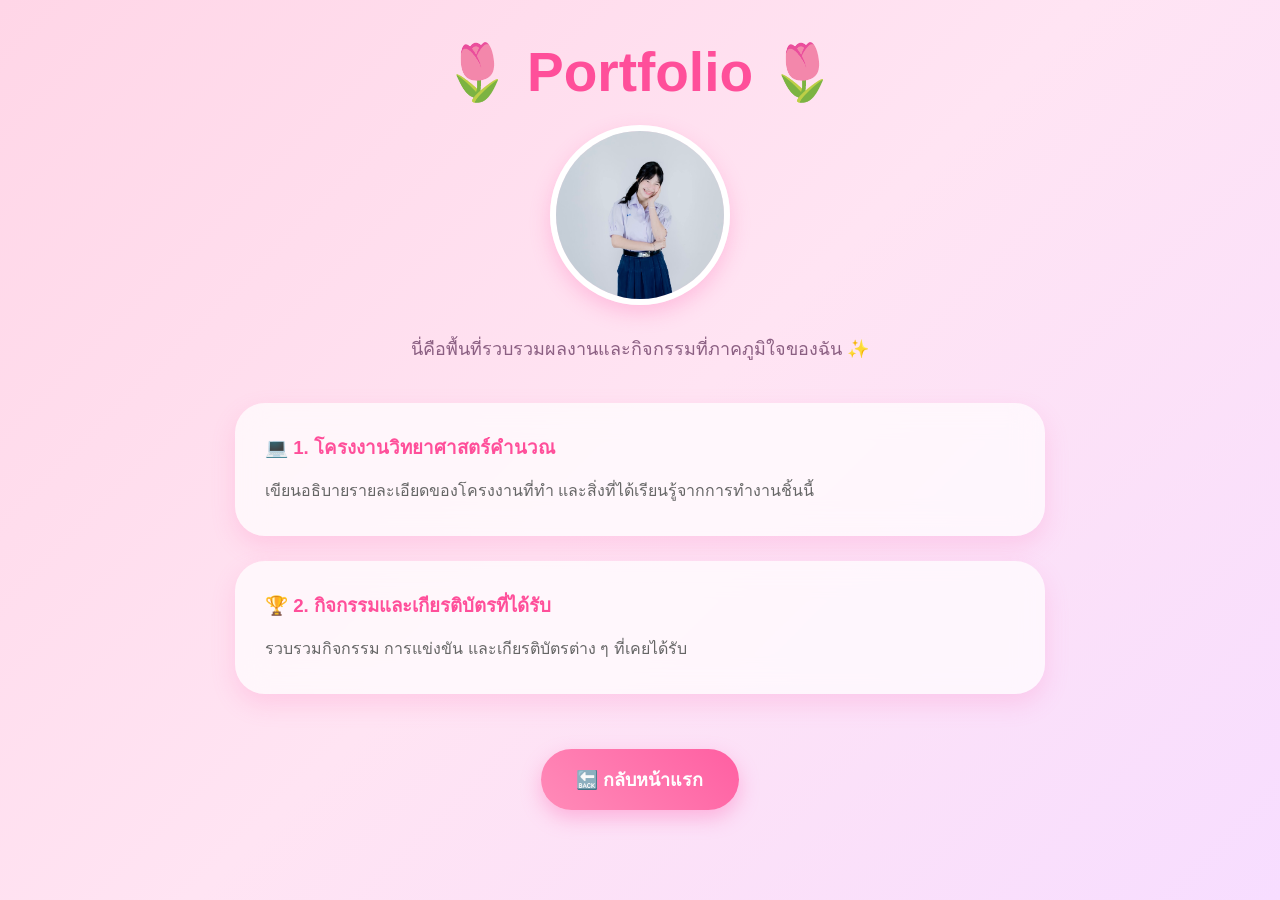
<file: portfolio.html>
<!DOCTYPE html>
<html lang="th">
<head>
<meta charset="UTF-8">
<meta name="viewport" content="width=device-width, initial-scale=1.0">
<title>Portfolio ของฉัน 💖</title>

<style>
*{
    margin:0;
    padding:0;
    box-sizing:border-box;
    font-family:'Trebuchet MS',sans-serif;
}

body{
    min-height:100vh;
    background:linear-gradient(135deg,#ffd6e7,#ffe4f3,#f7ddff);
    text-align:center;
}

.container{
    max-width:850px;
    margin:auto;
    padding:40px 20px;
}

h1{
    color:#ff4f9a;
    font-size:55px;
    margin-bottom:20px;
}

/* รูปโปรไฟล์วงกลม */
.profile-img{
    width:180px;
    height:180px;
    object-fit:cover;
    border-radius:50%;
    border:6px solid white;
    box-shadow:0 8px 20px rgba(255,105,180,.3);
    margin-bottom:25px;
}

.subtitle{
    color:#8b5f82;
    font-size:18px;
    margin-bottom:40px;
}

.project-card{
    background:rgba(255,255,255,.7);
    backdrop-filter:blur(15px);
    border-radius:30px;
    padding:30px;
    margin:25px 0;
    text-align:left;
    box-shadow:0 10px 25px rgba(255,105,180,.2);
    transition:.3s;
}

.project-card:hover{
    transform:translateY(-8px);
}

.project-card h3{
    color:#ff4f9a;
    margin-bottom:15px;
}

.project-card p{
    color:#666;
    line-height:1.8;
}

.btn{
    display:inline-block;
    margin-top:30px;
    padding:16px 35px;
    border-radius:50px;
    text-decoration:none;
    color:white;
    font-size:18px;
    font-weight:bold;
    background:linear-gradient(45deg,#ff8bb8,#ff5fa2);
    box-shadow:0 8px 20px rgba(255,105,180,.4);
}
</style>
</head>

<body>

<div class="container">

    <h1>🌷 Portfolio 🌷</h1>

    <!-- รูปของตัวเอง -->
    <img src="IMG_0005.jpeg" alt="Profile" class="profile-img">

    <p class="subtitle">
        นี่คือพื้นที่รวบรวมผลงานและกิจกรรมที่ภาคภูมิใจของฉัน ✨
    </p>

    <div class="project-card">
        <h3>💻 1. โครงงานวิทยาศาสตร์คำนวณ</h3>
        <p>
            เขียนอธิบายรายละเอียดของโครงงานที่ทำ และสิ่งที่ได้เรียนรู้จากการทำงานชิ้นนี้
        </p>
    </div>

    <div class="project-card">
        <h3>🏆 2. กิจกรรมและเกียรติบัตรที่ได้รับ</h3>
        <p>
            รวบรวมกิจกรรม การแข่งขัน และเกียรติบัตรต่าง ๆ ที่เคยได้รับ
        </p>
    </div>

    <a href="index.html" class="btn">
        🔙 กลับหน้าแรก
    </a>

</div>

</body>
</html>
</file>
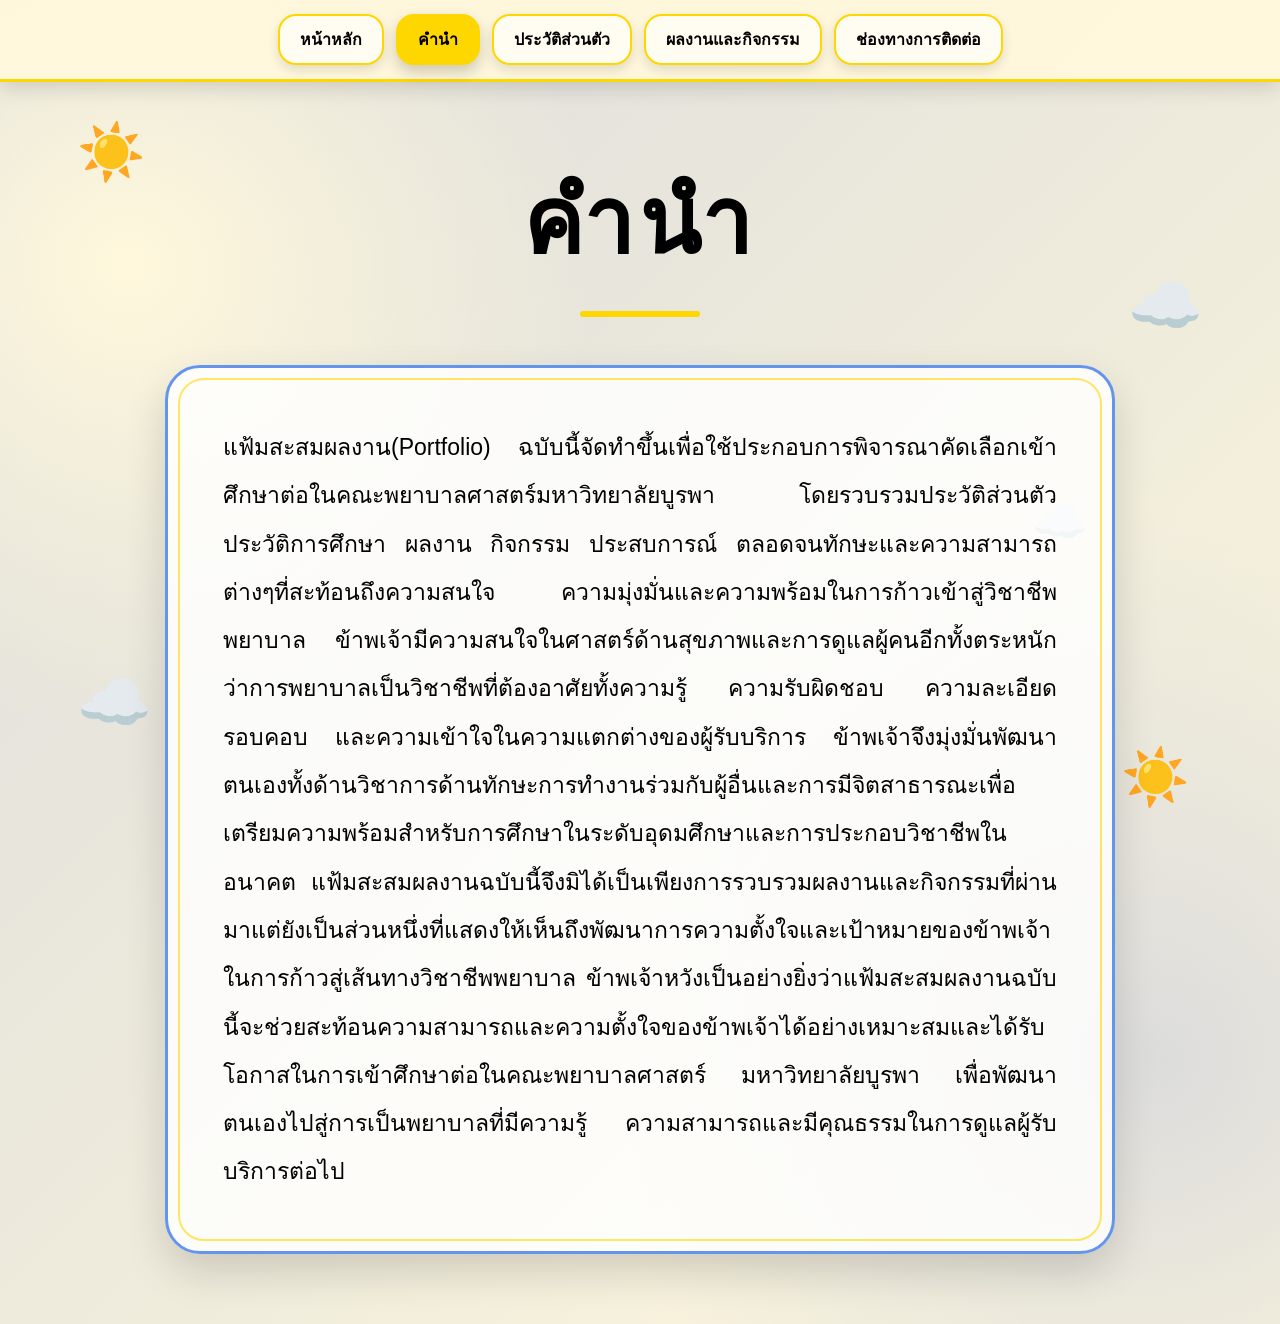
<file: preface.html>
<!DOCTYPE html>
<html lang="th">

<head>

<meta charset="UTF-8">
<meta name="viewport" content="width=device-width, initial-scale=1.0">

<title>คำนำ | Portfolio</title>

<style>

/* =========================
   RESET
========================= */

*{
    margin:0;
    padding:0;
    box-sizing:border-box;
}

html,
body{
    width:100%;
    min-height:100%;
}


/* =========================
   BODY
========================= */

body{

    font-family:"Trebuchet MS","Tahoma",sans-serif;

    color:#000000;

    min-height:100vh;

    overflow-x:hidden;

    background:
    radial-gradient(
        circle at 10% 20%,
        #FFF8DC,
        transparent 30%
    ),
    radial-gradient(
        circle at 90% 80%,
        #DCDCDC,
        transparent 35%
    ),
    linear-gradient(
        135deg,
        #DCDCDC,
        #FFF8DC
    );
}


/* =========================
   เมนูด้านบน
========================= */

nav{

    position:fixed;

    top:0;
    left:0;

    width:100%;

    z-index:1000;

    padding:14px 20px;

    background:rgba(255,248,220,0.96);

    border-bottom:3px solid #FFD700;

    box-shadow:
        0 5px 20px rgba(0,0,0,0.15);
}


.menu{

    display:flex;

    justify-content:center;

    align-items:center;

    flex-wrap:wrap;

    gap:12px;
}


.menu a{

    color:#000000;

    font-family:"Trebuchet MS","Tahoma",sans-serif;

    font-weight:bold;

    font-size:16px;

    padding:11px 20px;

    background:#FFFDF2;

    border:2px solid #FFD700;

    border-radius:18px;

    cursor:pointer;

    box-shadow:
        0 5px 12px rgba(0,0,0,0.12);

    transition:0.3s ease;

    text-decoration:none;

    display:inline-block;
}


.menu a:hover{

    background:#FFD700;

    transform:translateY(-4px);

    box-shadow:
        0 9px 18px rgba(0,0,0,0.20);
}


.menu a.active{

    background:#FFD700;

    color:#000000;

    box-shadow:
        0 7px 16px rgba(0,0,0,0.20);
}


/* =========================
   ของตกแต่ง
========================= */

.sun{

    position:fixed;

    font-size:55px;

    pointer-events:none;

    z-index:1;

    animation:
        float 6s ease-in-out infinite;
}


.sun1{

    top:120px;
    left:6%;
}


.sun2{

    bottom:10%;
    right:7%;

    animation-delay:2s;
}


.cloud{

    position:fixed;

    font-size:60px;

    pointer-events:none;

    z-index:1;

    animation:
        cloud 8s ease-in-out infinite;
}


.cloud1{

    top:30%;
    right:6%;
}


.cloud2{

    bottom:18%;
    left:6%;

    animation-delay:2s;
}


.cloud3{

    top:55%;
    right:15%;

    font-size:45px;

    animation-delay:4s;
}


/* =========================
   ANIMATION
========================= */

@keyframes float{

    0%,100%{
        transform:translateY(0);
    }

    50%{
        transform:translateY(-25px);
    }

}


@keyframes cloud{

    0%,100%{
        transform:translateX(0);
    }

    50%{
        transform:
            translateX(30px)
            translateY(-15px);
    }

}


/* =========================
   หน้าคำนำ
========================= */

.page{

    min-height:100vh;

    padding:150px 25px 70px;

    display:flex;

    flex-direction:column;

    align-items:center;

    justify-content:center;

    position:relative;

    z-index:2;

    animation:
        pageShow 0.4s ease;
}


@keyframes pageShow{

    from{

        opacity:0;

        transform:
            translateY(15px);
    }

    to{

        opacity:1;

        transform:
            translateY(0);
    }

}


/* =========================
   หัวข้อ "คำนำ"
========================= */

.page h1{

    font-size:
        clamp(55px,8vw,90px);

    letter-spacing:5px;

    margin-bottom:20px;

    text-align:center;
}


.page h1::after{

    content:"";

    display:block;

    width:120px;

    height:6px;

    background:#FFD700;

    border-radius:20px;

    margin:18px auto 28px;
}


/* =========================
   รูปใต้คำว่า "คำนำ"
========================= */

.preface-image{

    width:400px;

    height:270px;

    object-fit:cover;

    border:5px solid #FFD700;

    border-radius:25px;

    padding:5px;

    background:#FFF8DC;

    box-shadow:
        0 10px 25px rgba(0,0,0,0.18);

    margin-bottom:35px;

    transition:0.3s ease;
}


.preface-image:hover{

    transform:
        translateY(-5px)
        scale(1.03);

    box-shadow:
        0 15px 30px rgba(0,0,0,0.22);
}


/* =========================
   กรอบข้อความ
========================= */

.box{

    width:min(950px,95%);

    background:
        rgba(255,255,255,0.82);

    border:
        3px solid #6495ED;

    border-radius:35px;

    padding:55px;

    box-shadow:
        0 18px 40px rgba(0,0,0,0.15);

    position:relative;
}


.box::before{

    content:"";

    position:absolute;

    inset:10px;

    border:
        2px solid rgba(255,215,0,0.6);

    border-radius:26px;

    pointer-events:none;
}


.box p{

    position:relative;

    font-size:23px;

    line-height:2.1;

    text-align:justify;
}


/* =========================
   มือถือ
========================= */

@media(max-width:700px){

    nav{

        padding:10px 8px;
    }


    .menu{

        gap:6px;
    }


    .menu a{

        font-size:11px;

        padding:8px 11px;

        border-radius:13px;
    }


    .page{

        padding:
            145px 15px 50px;
    }


    .page h1{

        font-size:45px;

        margin-bottom:15px;
    }


    .page h1::after{

        width:90px;

        height:5px;

        margin-top:14px;

        margin-bottom:22px;
    }


    /* รูปบนมือถือ */

    .preface-image{

        width:90%;

        max-width:350px;

        height:auto;

        aspect-ratio:4/3;

        margin-bottom:30px;
    }


    /* กรอบข้อความ */

    .box{

        width:95%;

        padding:35px 25px;

        border-radius:25px;
    }


    .box::before{

        inset:7px;

        border-radius:18px;
    }


    .box p{

        font-size:17px;

        line-height:1.9;
    }


    .sun,
    .cloud{

        font-size:40px;
    }

}

</style>

</head>


<body>


<!-- =========================
     เมนู
========================= -->

<nav>

    <div class="menu">

        <a href="index.html">
            หน้าหลัก
        </a>

        <a href="preface.html" class="active">
            คำนำ
        </a>

        <a href="personal.html">
            ประวัติส่วนตัว
        </a>

        <a href="activities.html">
            ผลงานและกิจกรรม
        </a>

        <a href="contact.html">
            ช่องทางการติดต่อ
        </a>

    </div>

</nav>


<!-- =========================
     ของตกแต่ง
========================= -->

<div class="sun sun1">
    ☀️
</div>

<div class="sun sun2">
    ☀️
</div>

<div class="cloud cloud1">
    ☁️
</div>

<div class="cloud cloud2">
    ☁️
</div>

<div class="cloud cloud3">
    ☁️
</div>


<!-- =========================
     หน้าคำนำ
========================= -->

<main class="page">


    <!-- หัวข้อ -->

    <h1>
        คำนำ
    </h1>


    <!-- กรอบข้อความ -->

    <div class="box">

        <p>

            แฟ้มสะสมผลงาน(Portfolio) ฉบับนี้จัดทำขึ้นเพื่อใช้ประกอบการพิจารณาคัดเลือกเข้าศึกษาต่อในคณะพยาบาลศาสตร์มหาวิทยาลัยบูรพา โดยรวบรวมประวัติส่วนตัว ประวัติการศึกษา ผลงาน กิจกรรม ประสบการณ์ ตลอดจนทักษะและความสามารถต่างๆที่สะท้อนถึงความสนใจ ความมุ่งมั่นและความพร้อมในการก้าวเข้าสู่วิชาชีพพยาบาล

ข้าพเจ้ามีความสนใจในศาสตร์ด้านสุขภาพและการดูแลผู้คนอีกทั้งตระหนักว่าการพยาบาลเป็นวิชาชีพที่ต้องอาศัยทั้งความรู้ ความรับผิดชอบ ความละเอียดรอบคอบ และความเข้าใจในความแตกต่างของผู้รับบริการ ข้าพเจ้าจึงมุ่งมั่นพัฒนาตนเองทั้งด้านวิชาการด้านทักษะการทำงานร่วมกับผู้อื่นและการมีจิตสาธารณะเพื่อเตรียมความพร้อมสำหรับการศึกษาในระดับอุดมศึกษาและการประกอบวิชาชีพในอนาคต

แฟ้มสะสมผลงานฉบับนี้จึงมิได้เป็นเพียงการรวบรวมผลงานและกิจกรรมที่ผ่านมาแต่ยังเป็นส่วนหนึ่งที่แสดงให้เห็นถึงพัฒนาการความตั้งใจและเป้าหมายของข้าพเจ้าในการก้าวสู่เส้นทางวิชาชีพพยาบาล ข้าพเจ้าหวังเป็นอย่างยิ่งว่าแฟ้มสะสมผลงานฉบับนี้จะช่วยสะท้อนความสามารถและความตั้งใจของข้าพเจ้าได้อย่างเหมาะสมและได้รับโอกาสในการเข้าศึกษาต่อในคณะพยาบาลศาสตร์ มหาวิทยาลัยบูรพา เพื่อพัฒนาตนเองไปสู่การเป็นพยาบาลที่มีความรู้ ความสามารถและมีคุณธรรมในการดูแลผู้รับบริการต่อไป

        </p>

    </div>


</main>


</body>

</html>
</file>
